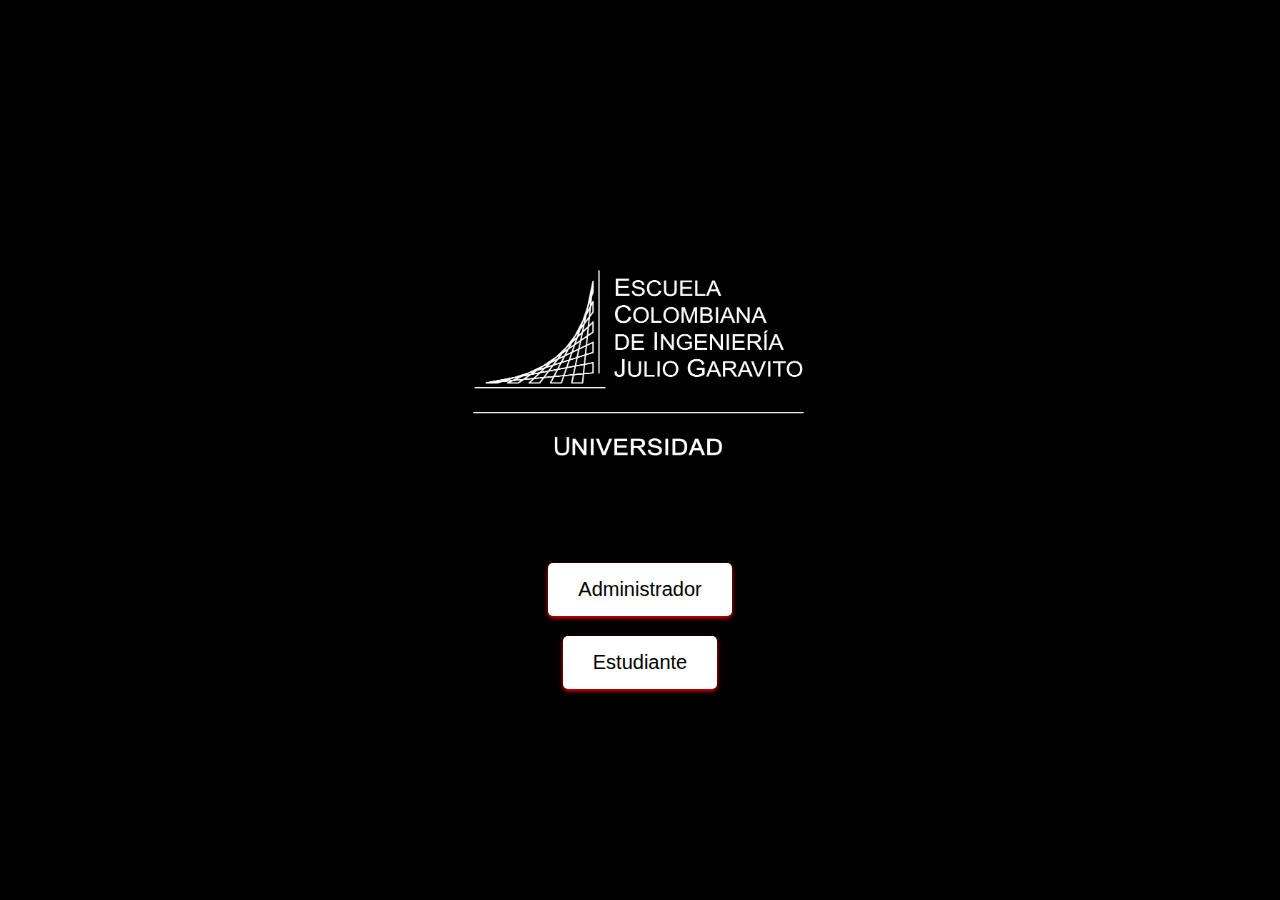
<file: html/index.html>
<!DOCTYPE html>
<html lang="es">
<head>
    <meta charset="UTF-8">
    <meta name="viewport" content="width=device-width, initial-scale=1.0">
    <title>Pantalla de Carga</title>
    <link rel="stylesheet" href="../css/StyleIndex.css">
    <script>
        setTimeout(function() {
            window.location.href = 'Index.html';
        }, 3000);
    </script>
</head>
<body>
    <img src="resources/Logo_Escuela.png" alt="Logo Universidad">
    <div class="buttons">
        <button onclick="location.href='PantallaPrincipal.html'">Administrador</button>
        <button onclick="location.href='PantallaPrincipal.html'">Estudiante</button>
    </div>
</body>
</html>
</file>
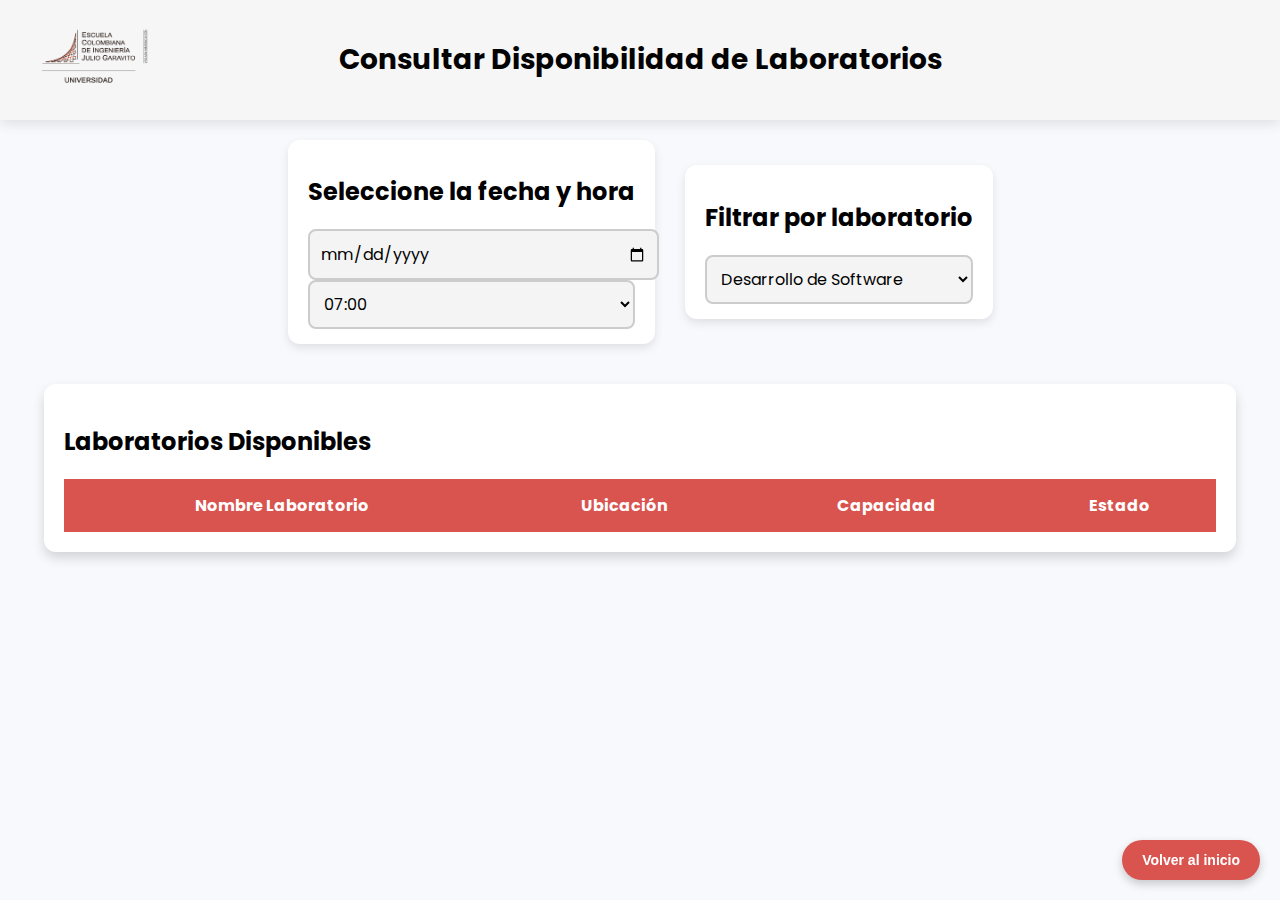
<file: html/ConsultarDisponibilidad.html>
<!DOCTYPE html>
<html lang="es">
<head>
  <meta charset="UTF-8">
  <meta name="viewport" content="width=device-width, initial-scale=1.0">
  <title>Consultar Disponibilidad</title>
  <link rel="stylesheet" href="../css/StylesDisponibilidad.css">
  <link href="https://fonts.googleapis.com/css2?family=Poppins:wght@300;400;600;700&display=swap" rel="stylesheet">
</head>
<body>

  <!-- Encabezado -->
  <header class="header-container">
    <div class="logo">
      <img src="resources/Logo_sistema.png" alt="Logo_sistema">
    </div>
    <h1 class="titulo">Consultar Disponibilidad de Laboratorios</h1>
  </header>

  <!-- Contenedor de selección y filtros -->
  <div class="seleccion-container">
      <section class="seleccion-laboratorio">
          <h2>Seleccione la fecha y hora</h2>
          <input type="date" id="fecha" required>
          <select id="hora">
              <option value="07:00">07:00</option>
              <option value="08:30">08:30</option>
              <option value="10:00">10:00</option>
              <option value="11:30">11:30</option>
              <option value="13:00">13:00</option>
              <option value="14:30">14:30</option>
              <option value="16:00">16:00</option>
              <option value="17:30">17:30</option>
          </select>
      </section>
      
      <div class="filtro">
          <h2>Filtrar por laboratorio</h2>
          <select id="tipo-laboratorio">
              <option value="Desarrollo de Software">Desarrollo de Software</option>
              <option value="Redes de Computadores">Redes de Computadores</option>
              <option value="Multiplataforma">Multiplataforma</option>
              <option value="Computación">Computación</option>
          </select>
      </div>
  </div>

  <!-- Tabla de disponibilidad -->
  <section class="tabla-citas">
      <h2>Laboratorios Disponibles</h2>
      <table>
          <thead>
              <tr>
                  <th>Nombre Laboratorio</th>
                  <th>Ubicación</th>
                  <th>Capacidad</th>
                  <th>Estado</th>
              </tr>
          </thead>
          <tbody id="availability-table-body">
              <!-- Se llenará dinámicamente -->
          </tbody>
      </table>
  </section>

  <!-- Botón flotante para volver -->
  <button class="boton-flotante" onclick="window.location.href='PantallaPrincipal.html';">Volver al inicio</button>

  <script src="../js/disponibilidad.js"></script>

</body>
</html>
</file>
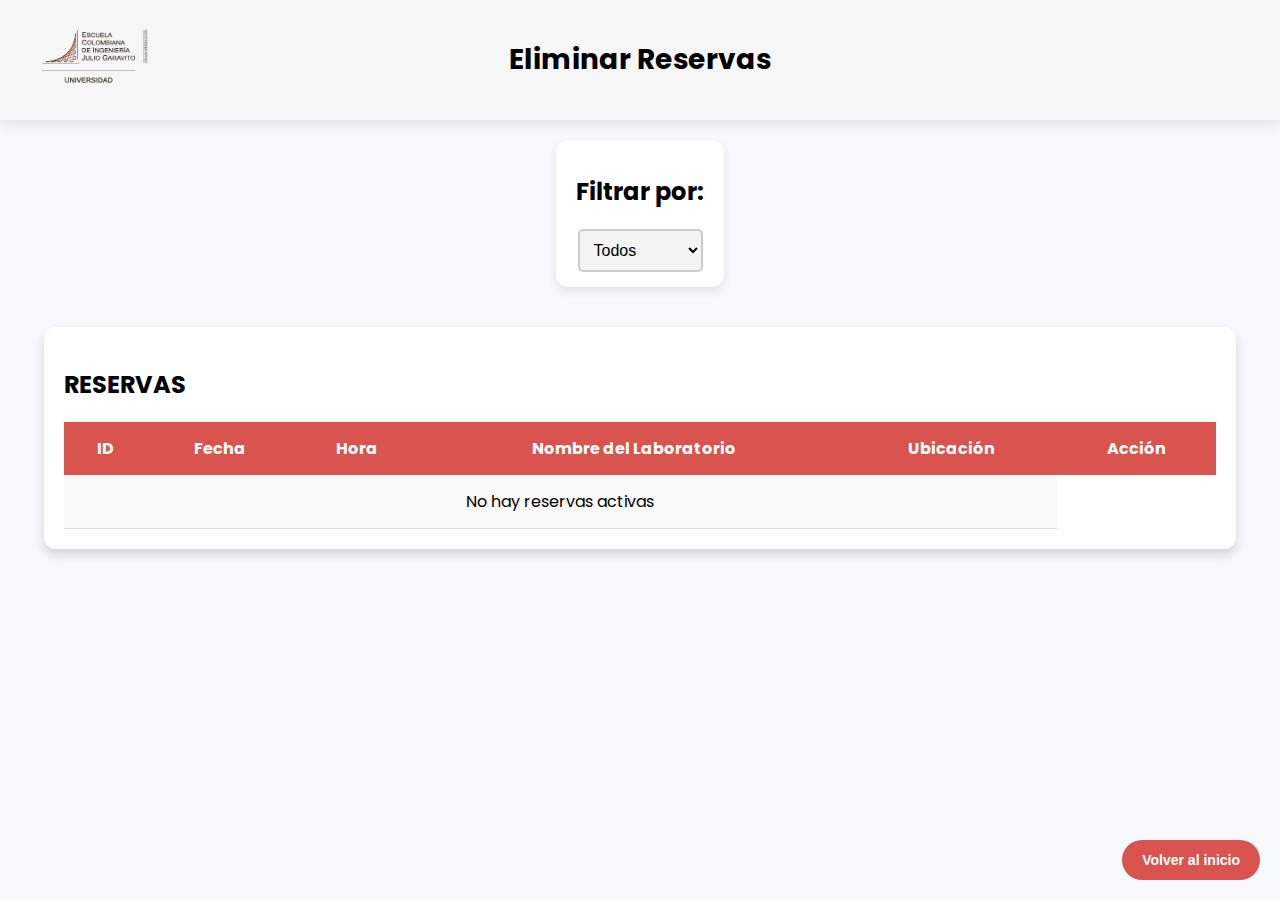
<file: html/EliminarReservas.html>
<!DOCTYPE html>
<html lang="es">
<head>
    <meta charset="UTF-8">
    <meta name="viewport" content="width=device-width, initial-scale=1.0">
    <title>Eliminar Reservas</title>
    <link rel="stylesheet" href="../css/stylesEliminarReservas.css">
    <link href="https://fonts.googleapis.com/css2?family=Poppins:wght@300;400;600;700&display=swap" rel="stylesheet">
</head>
<body>

    <header>
        <div class="logo">
            <img src="resources/Logo_sistema.png" alt="Logo_sistema">
        </div>
        <h1 class="titulo">Eliminar Reservas</h1>
    </header>

    <div class="seleccion-container">
        <section class="filtro-eliminar">
            <h2>Filtrar por:</h2>
            <select id="filtro-reservas">
                <option value="Todos">Todos</option>
                <option value="Fecha">Fecha</option>
                <option value="Laboratorio">Laboratorio</option>
            </select>
        </section>
    </div>

    <section class="tabla-reservas">
        <h2>RESERVAS</h2>
        <table>
            <thead>
                <tr>
                    <th>ID</th>
                    <th>Fecha</th>
                    <th>Hora</th>
                    <th>Nombre del Laboratorio</th>
                    <th>Ubicación</th>
                    <th>Acción</th>
                </tr>
            </thead>
            <tbody id="tabla-eliminar">
                <!-- Las reservas se cargarán dinámicamente aquí -->
            </tbody>
        </table>
    </section>

    <button class="boton-flotante" onclick="window.location.href='PantallaPrincipal.html';">Volver al inicio</button>

    <script src="../js/eliminarReservas.js" defer></script>

</body>
</html>
</file>
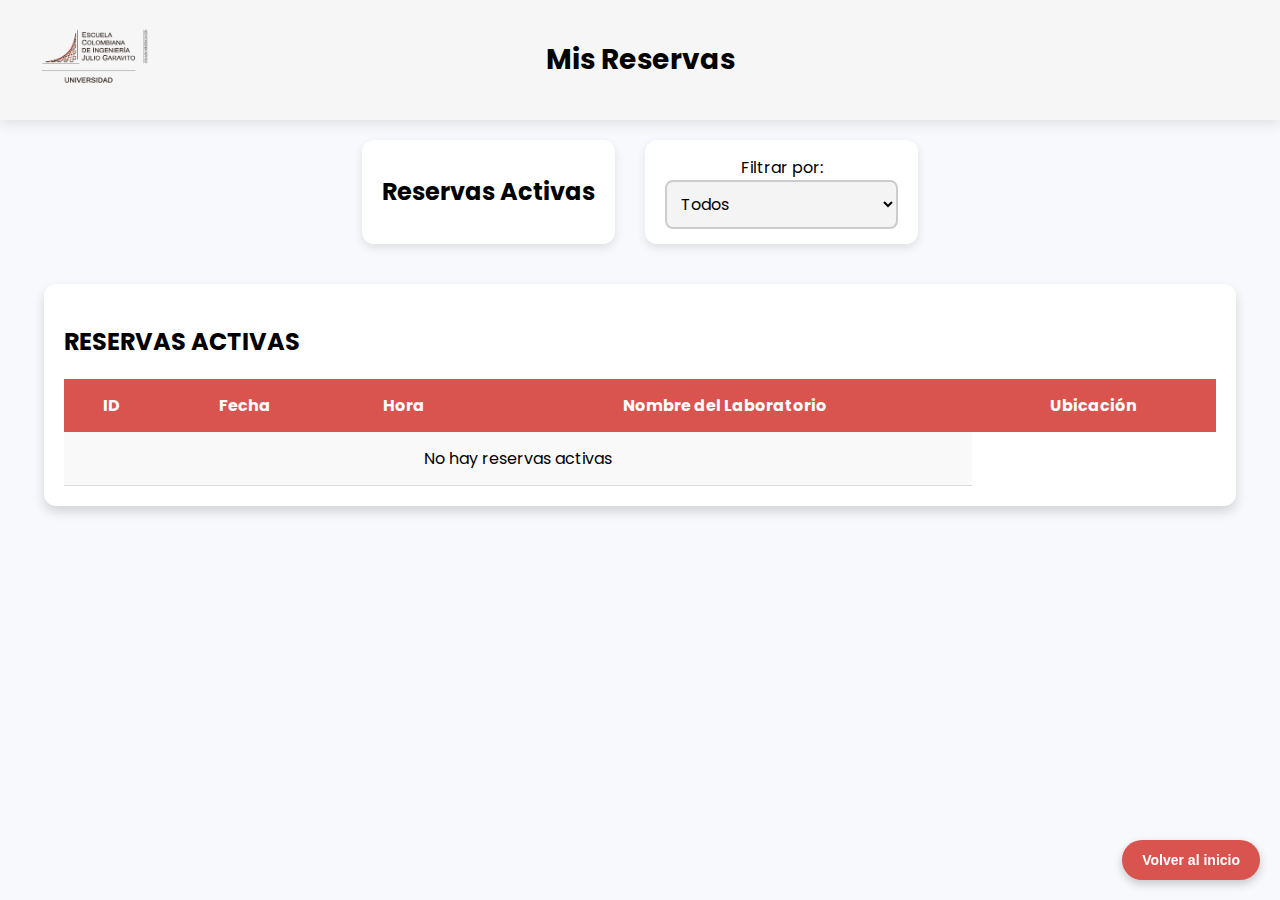
<file: html/MisReservas.html>
<!DOCTYPE html>
<html lang="es">
<head>
    <meta charset="UTF-8">
    <meta name="viewport" content="width=device-width, initial-scale=1.0">
    <title>Mis Reservas</title>
    <link rel="stylesheet" href="../css/stylesMisReservas.css">
    <link href="https://fonts.googleapis.com/css2?family=Poppins:wght@300;400;600;700&display=swap" rel="stylesheet">
</head>
<body>

    <header>
        <div class="logo">
            <img src="resources/Logo_sistema.png" alt="Logo_sistema">
        </div>
        <h1 class="titulo">Mis Reservas</h1>
    </header>

    <div class="seleccion-container">
        <section class="seleccion-reservas">
            <h2>Reservas Activas</h2>
        </section>
        
        <div class="filtro">
            <label for="filtro-reservas">Filtrar por:</label>
            <select id="filtro-reservas">
                <option value="Todos">Todos</option>
                <option value="Hoy">Hoy</option>
                <option value="Esta Semana">Esta Semana</option>
                <option value="Este Mes">Este Mes</option>
            </select>
        </div>
    </div>

    <section class="tabla-reservas">
        <h2>RESERVAS ACTIVAS</h2>
        <table>
            <thead>
                <tr>
                    <th>ID</th>
                    <th>Fecha</th>
                    <th>Hora</th>
                    <th>Nombre del Laboratorio</th>
                    <th>Ubicación</th>
                </tr>
            </thead>
            <tbody id="tabla-reservas">
                <tr>
                    <td colspan="4">No hay reservas activas</td>
                </tr>
            </tbody>
        </table>
    </section>

    <button class="boton-flotante" onclick="window.location.href='PantallaPrincipal.html';">Volver al inicio</button>

    <script src="../js/misReservas.js" defer></script>

</body>
</html>
</file>
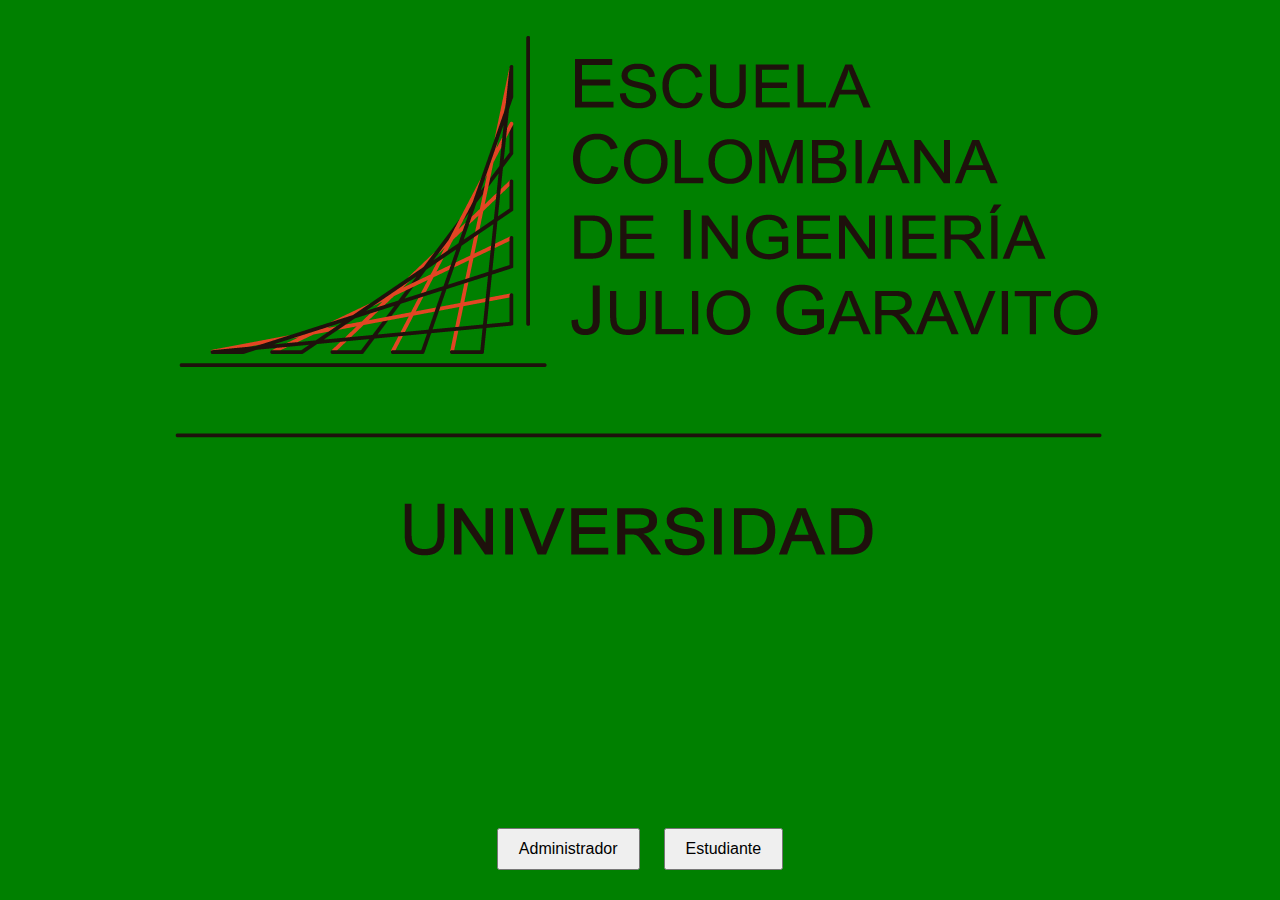
<file: html/PantallaCarga.html>
<!DOCTYPE html>
<html lang="es">
<head>
    <meta charset="UTF-8">
    <meta name="viewport" content="width=device-width, initial-scale=1.0">
    <title>Pantalla de Carga</title>
    <style>
        body {
            background-color: green;
            display: flex;
            flex-direction: column;
            justify-content: space-between;
            align-items: center;
            height: 100vh;
            margin: 0;
        }
        img {
            margin-top: 20px;
        }
        .buttons {
            margin-bottom: 20px;
        }
        .buttons button {
            margin: 10px;
            padding: 10px 20px;
            font-size: 16px;
            cursor: pointer;
        }
    </style>
    <script>
        
        setTimeout(function() {
            window.location.href = 'Index.html';
        }, 3000);
    </script>
</head>
<body>
    <img src="resources/Logo_Universidad.webp" alt="Logo Universidad">
    <div class="buttons">
        <button onclick="location.href='Index.html'">Administrador</button>
        <button onclick="location.href='Index.html'">Estudiante</button>
    </div>
</body>
</html></div>
</file>
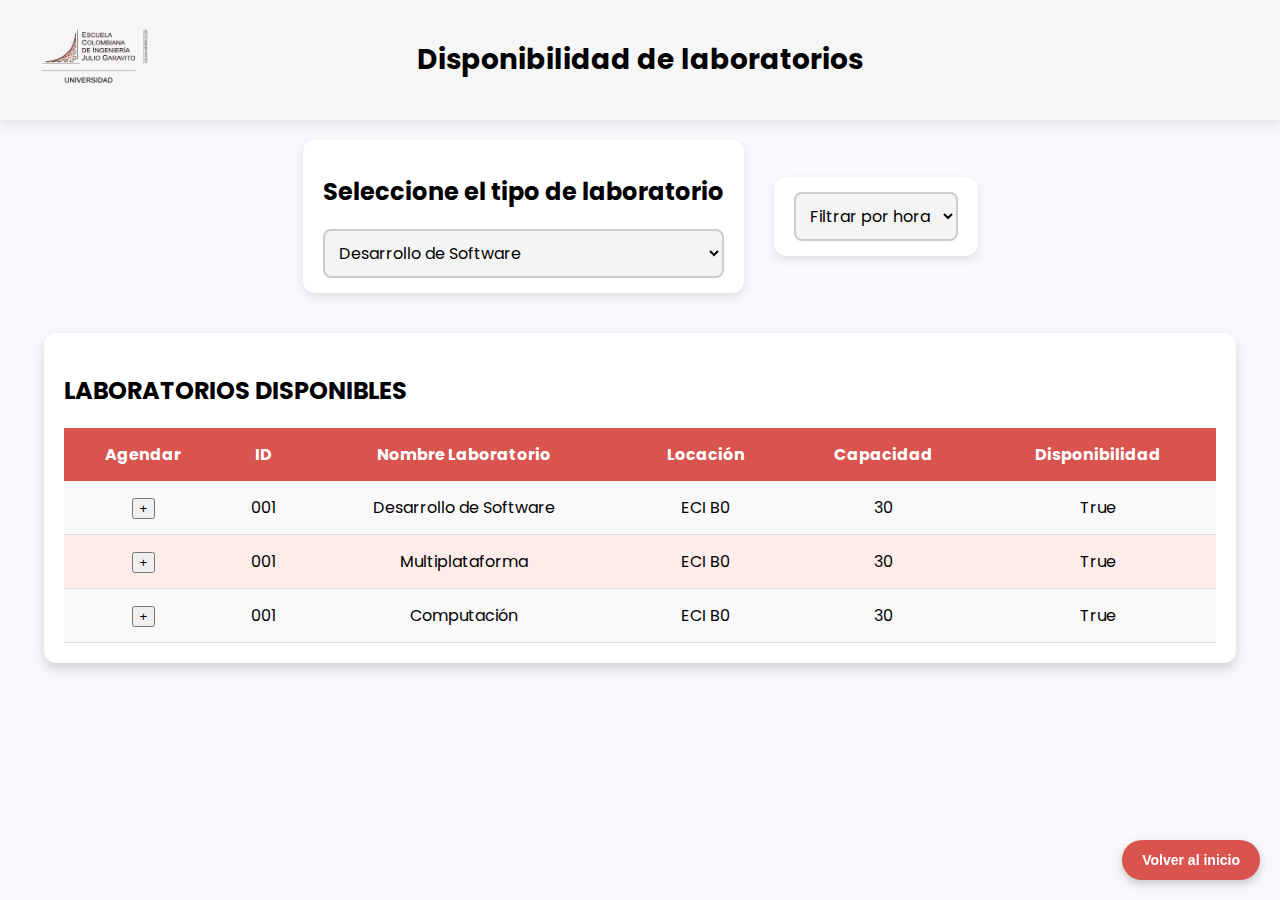
<file: html/RealizarReservas.html>
<!DOCTYPE html>
<html lang="es">
<head>
    <meta charset="UTF-8">
    <meta name="viewport" content="width=device-width, initial-scale=1.0">
    <title>Disponibilidad Laboratorios</title>
    <link rel="stylesheet" href="../css/StylesDisponibilidad.css">
    <link href="https://fonts.googleapis.com/css2?family=Poppins:wght@300;400;600;700&display=swap" rel="stylesheet">
</head>
<body>

    <header>
        <div class="logo">
            <img src="resources/Logo_sistema.png" alt="Logo_sistema">
        </div>
        <h1 class="titulo">Disponibilidad de laboratorios</h1>
    </header>

    <div class="seleccion-container">
        <section class="seleccion-laboratorio">
            <h2>Seleccione el tipo de laboratorio</h2>
            <select id="tipo-laboratorio">
                <option value="Desarrollo de Software">Desarrollo de Software</option>
                <option value="Redes de Computadores">Redes de Computadores</option>
                <option value="Multiplataforma">Multiplataforma</option>
                <option value="Computación">Computación</option>
            </select>
        </section>
        
        <div class="filtro">
            <select>
                <option>Filtrar por hora</option>
                <option value="07:00">07:00</option>
                <option value="08:30">08:30</option>
                <option value="10:00">10:00</option>
                <option value="11:30">11:30</option>
                <option value="01:00">01:00</option>
                <option value="02:30">02:30</option>
                <option value="04:00">04:00</option>
                <option value="05:30">05:30</option>
            </select>
        </div>
    </div>

    <section class="tabla-citas">
        <h2>LABORATORIOS DISPONIBLES</h2>
        <table>
            <thead>
                <tr>
                    <th>Agendar</th>
                    <th>ID</th>
                    <th>Nombre Laboratorio</th>
                    <th>Locación</th>
                    <th>Capacidad</th>
                    <th>Disponibilidad</th>
                </tr>
            </thead>
            <tbody>
                <tr>
                    <td><button class="agendar">+</button></td>
                    <td>001</td>
                    <td>Desarrollo de Software</td>
                    <td>ECI B0</td>
                    <td>30</td>
                    <td>True</td>
                </tr>

                <tr>
                    <td><button class="agendar">+</button></td>
                    <td>001</td>
                    <td>Multiplataforma</td>
                    <td>ECI B0</td>
                    <td>30</td>
                    <td>True</td>
                </tr>

                <tr>
                    <td><button class="agendar">+</button></td>
                    <td>001</td>
                    <td>Computación</td>
                    <td>ECI B0</td>
                    <td>30</td>
                    <td>True</td>
                </tr>
            </tbody>
        </table>
    </section>

    <button class="boton-flotante" onclick="window.location.href='PantallaPrincipal.html';">Volver al inicio</button>

    
    <script src="../js/disponibilidad.js" defer></script>

</body>
</html>
</file>
<file: css/StyleIndex.css>
/* Estilos generales */
body {
    background-color: #000000; 
    display: flex;
    flex-direction: column;
    justify-content: center;
    align-items: center;
    height: 100vh;
    margin: 0;
    font-family: 'Arial', sans-serif;
}

/* Imagen del logo */
img {
    margin-top: 20px;
    width: 500px; 
    animation: fadeIn 2s ease-in-out;
}

/* Contenedor de botones */
.buttons {
    display: flex;
    flex-direction: column; 
    align-items: center;
    margin-top: 50px;
}

/* Botones */
.buttons button {
    margin: 10px;
    padding: 15px 30px; 
    font-size: 20px; 
    cursor: pointer;
    border: none;
    border-radius: 5px;
    background-color: #ffffff; 
    color: rgb(0, 0, 0);
    transition: background-color 0.1s ease;
    box-shadow: 0 2px 4px rgba(251, 1, 1, 0.974);
}

/* Cambio de color al pasar el mouse */
.buttons button:hover {
    background-color: #ff0000;
}

/* Animación de entrada */
@keyframes fadeIn {
    from { opacity: 0; }
    to { opacity: 1; }
}
</file>
<file: css/StylesDisponibilidad.css>
/* ----- Estilos generales ----- */
body {
    margin: 0;
    padding: 0;
    background-color: #f8f9fc;
    font-family: 'Poppins', sans-serif;
}

/* ----- Encabezado ----- */
header {
    display: flex;
    align-items: center;
    justify-content: center;
    padding: 20px 30px;
    background-color: #f6f6f6; 
    box-shadow: 0 4px 12px rgba(0, 0, 0, 0.1);
    position: relative;
    color: rgb(3, 3, 3);
}

.logo {
    position: absolute;
    left: 20px;
}

.logo img {
    height: 80px;
}

.titulo {
    font-size: 28px;
    font-weight: 700;
    text-align: center;
}

/* ----- Contenedor de selección y filtros ----- */
.seleccion-container {
    display: flex;
    justify-content: center;
    align-items: center;
    gap: 30px;
    margin-top: 20px;
}

.seleccion-laboratorio, .filtro {
    text-align: center;
    padding: 15px 20px;
    background: white;
    border-radius: 12px;
    box-shadow: 0 4px 10px rgba(0, 0, 0, 0.1);
    transition: transform 0.2s;
}

.seleccion-laboratorio:hover, .filtro:hover {
    transform: scale(1.05);
}

/* ----- Estilos para selectores ----- */
select, input[type="date"] {
    width: 100%;
    padding: 10px;
    font-size: 16px;
    border: 2px solid #ccc;
    border-radius: 8px;
    background-color: #f4f4f4;
    font-family: 'Poppins', sans-serif;
    transition: border 0.3s ease-in-out;
}

select:hover, select:focus, input[type="date"]:hover, input[type="date"]:focus {
    border-color: #d9534f;
    outline: none;
}

/* ----- Estilos para la tabla de disponibilidad ----- */
.tabla-citas {
    width: 90%;
    margin: 40px auto;
    background: white;
    padding: 20px;
    border-radius: 12px;
    box-shadow: 0 6px 12px rgba(0, 0, 0, 0.15);
    opacity: 0;
    transform: translateY(20px);
    transition: opacity 0.8s ease, transform 0.8s ease;
}

.tabla-citas.visible {
    opacity: 1;
    transform: translateY(0);
}

table {
    width: 100%;
    border-collapse: collapse;
}

thead {
    background-color: #d9534f; /* Rojo */
    color: white;
}

thead th {
    padding: 14px;
    text-align: center;
    font-weight: 700;
}

tbody td {
    padding: 14px;
    text-align: center;
    border-bottom: 1px solid #ddd;
}

tbody tr:nth-child(odd) {
    background-color: #f9f9f9;
}

tbody tr:nth-child(even) {
    background-color: #fdecea;
}

/* ----- Botón de Consultar Disponibilidad ----- */
.boton-consultar {
    display: block;
    margin: 20px auto;
    padding: 12px 20px;
    font-size: 18px;
    font-weight: bold;
    color: white;
    background-color: #000;
    border: none;
    border-radius: 8px;
    cursor: pointer;
    transition: background 0.3s ease-in-out, transform 0.2s;
}

.boton-consultar:hover {
    background-color: #ff0000;
    transform: scale(1.05);
}

/* ----- Botón flotante Volver al inicio ----- */
.boton-flotante {
    position: fixed;
    bottom: 20px;
    right: 20px;
    background-color: #d9534f;
    color: white;
    font-size: 14px;
    font-weight: bold;
    padding: 12px 20px;
    border-radius: 50px;
    border: none;
    cursor: pointer;
    box-shadow: 0 4px 10px rgba(0, 0, 0, 0.2);
    transition: background 0.3s, transform 0.2s;
}

.boton-flotante:hover {
    background-color: #c9302c;
    transform: scale(1.1);
}

/* ----- Responsividad para dispositivos móviles ----- */
@media (max-width: 768px) {
    .seleccion-container {
        flex-direction: column;
        align-items: center;
    }

    .tabla-citas {
        width: 100%;
        padding: 10px;
    }

    table {
        font-size: 14px;
    }

    .boton-flotante {
        bottom: 15px;
        right: 15px;
        padding: 10px 18px;
        font-size: 12px;
    }
}
</file>
<file: css/stylesEliminarReservas.css>
/* ----- Estilos generales ----- */
body {
    margin: 0;
    padding: 0;
    background-color: #f8f9fc;
    font-family: 'Poppins', sans-serif;
}

/* ----- Encabezado ----- */
header {
    display: flex;
    align-items: center;
    justify-content: center;
    padding: 20px 30px;
    background-color: #f6f6f6;
    box-shadow: 0 4px 12px rgba(0, 0, 0, 0.1);
    position: relative;
}

.logo {
    position: absolute;
    left: 20px;
}

.logo img {
    height: 80px;
}

.titulo {
    font-size: 28px;
    font-weight: 700;
    text-align: center;
}

/* ----- Contenedor de filtros ----- */
.seleccion-container {
    display: flex;
    justify-content: center;
    align-items: center;
    margin-top: 20px;
}

.filtro-eliminar {
    text-align: center;
    padding: 15px 20px;
    background: white;
    border-radius: 12px;
    box-shadow: 0 4px 10px rgba(0, 0, 0, 0.1);
}

.filtro-eliminar select {
    padding: 10px;
    font-size: 16px;
    border-radius: 5px;
    border: 2px solid #ccc;
    background-color: #f4f4f4;
}

/* ----- Tabla de reservas ----- */
.tabla-reservas {
    width: 90%;
    margin: 40px auto;
    background: white;
    padding: 20px;
    border-radius: 12px;
    box-shadow: 0 6px 12px rgba(0, 0, 0, 0.15);
}

table {
    width: 100%;
    border-collapse: collapse;
}

thead {
    background-color: #d9534f; /* Rojo */
    color: white;
}

thead th {
    padding: 14px;
    text-align: center;
    font-weight: 700;
}

tbody td {
    padding: 14px;
    text-align: center;
    border-bottom: 1px solid #ddd;
}

tbody tr:nth-child(odd) {
    background-color: #f9f9f9;
}

tbody tr:nth-child(even) {
    background-color: #fdecea;
}

/* ----- Botón de eliminar ----- */
.btn-eliminar {
    background-color: #d9534f;
    border: none;
    color: white;
    font-size: 16px;
    font-weight: bold;
    padding: 10px 16px;
    border-radius: 8px;
    cursor: pointer;
    transition: background 0.3s, transform 0.2s;
}

.btn-eliminar:hover {
    background-color: #c9302c;
    transform: scale(1.05);
}

/* ----- Botón flotante Volver al inicio ----- */
.boton-flotante {
    position: fixed;
    bottom: 20px;
    right: 20px;
    background-color: #d9534f;
    color: white;
    font-size: 14px;
    font-weight: bold;
    padding: 12px 20px;
    border-radius: 50px;
    border: none;
    cursor: pointer;
    transition: background 0.3s, transform 0.2s;
}

.boton-flotante:hover {
    background-color: #c9302c;
    transform: scale(1.1);
}
</file>
<file: css/stylesMisReservas.css>
/* ----- Estilos generales ----- */
body {
    margin: 0;
    padding: 0;
    background-color: #f8f9fc;
    font-family: 'Poppins', sans-serif;
}

/* ----- Encabezado ----- */
header {
    display: flex;
    align-items: center;
    justify-content: center;
    padding: 20px 30px;
    background-color: #f6f6f6; 
    box-shadow: 0 4px 12px rgba(0, 0, 0, 0.1);
    position: relative;
    color: rgb(3, 3, 3);
}

.logo {
    position: absolute;
    left: 20px;
}

.logo img {
    height: 80px;
}

.titulo {
    font-size: 28px;
    font-weight: 700;
    text-align: center;
}

/* ----- Contenedor de selección y filtros ----- */
.seleccion-container {
    display: flex;
    justify-content: center;
    align-items: center;
    gap: 30px;
    margin-top: 20px;
}

.seleccion-reservas, .filtro {
    text-align: center;
    padding: 15px 20px;
    background: white;
    border-radius: 12px;
    box-shadow: 0 4px 10px rgba(0, 0, 0, 0.1);
    transition: transform 0.2s;
}

.seleccion-reservas:hover, .filtro:hover {
    transform: scale(1.05);
}

/* ----- Estilos para selectores ----- */
select {
    width: 100%;
    padding: 10px;
    font-size: 16px;
    border: 2px solid #ccc;
    border-radius: 8px;
    background-color: #f4f4f4;
    font-family: 'Poppins', sans-serif;
    transition: border 0.3s ease-in-out;
}

select:hover, select:focus {
    border-color: #d9534f;
    outline: none;
}

/* ----- Estilos para la tabla de reservas ----- */
.tabla-reservas {
    width: 90%;
    margin: 40px auto;
    background: white;
    padding: 20px;
    border-radius: 12px;
    box-shadow: 0 6px 12px rgba(0, 0, 0, 0.15);
}

table {
    width: 100%;
    border-collapse: collapse;
}

thead {
    background-color: #d9534f; /* Rojo */
    color: white;
}

thead th {
    padding: 14px;
    text-align: center;
    font-weight: 700;
}

tbody td {
    padding: 14px;
    text-align: center;
    border-bottom: 1px solid #ddd;
}

tbody tr:nth-child(odd) {
    background-color: #f9f9f9;
}

tbody tr:nth-child(even) {
    background-color: #fdecea;
}

/* ----- Botón flotante Volver al inicio ----- */
.boton-flotante {
    position: fixed;
    bottom: 20px;
    right: 20px;
    background-color: #d9534f;
    color: white;
    font-size: 14px;
    font-weight: bold;
    padding: 12px 20px;
    border-radius: 50px;
    border: none;
    cursor: pointer;
    box-shadow: 0 4px 10px rgba(0, 0, 0, 0.2);
    transition: background 0.3s, transform 0.2s;
}

.boton-flotante:hover {
    background-color: #c9302c;
    transform: scale(1.1);
}
</file>
